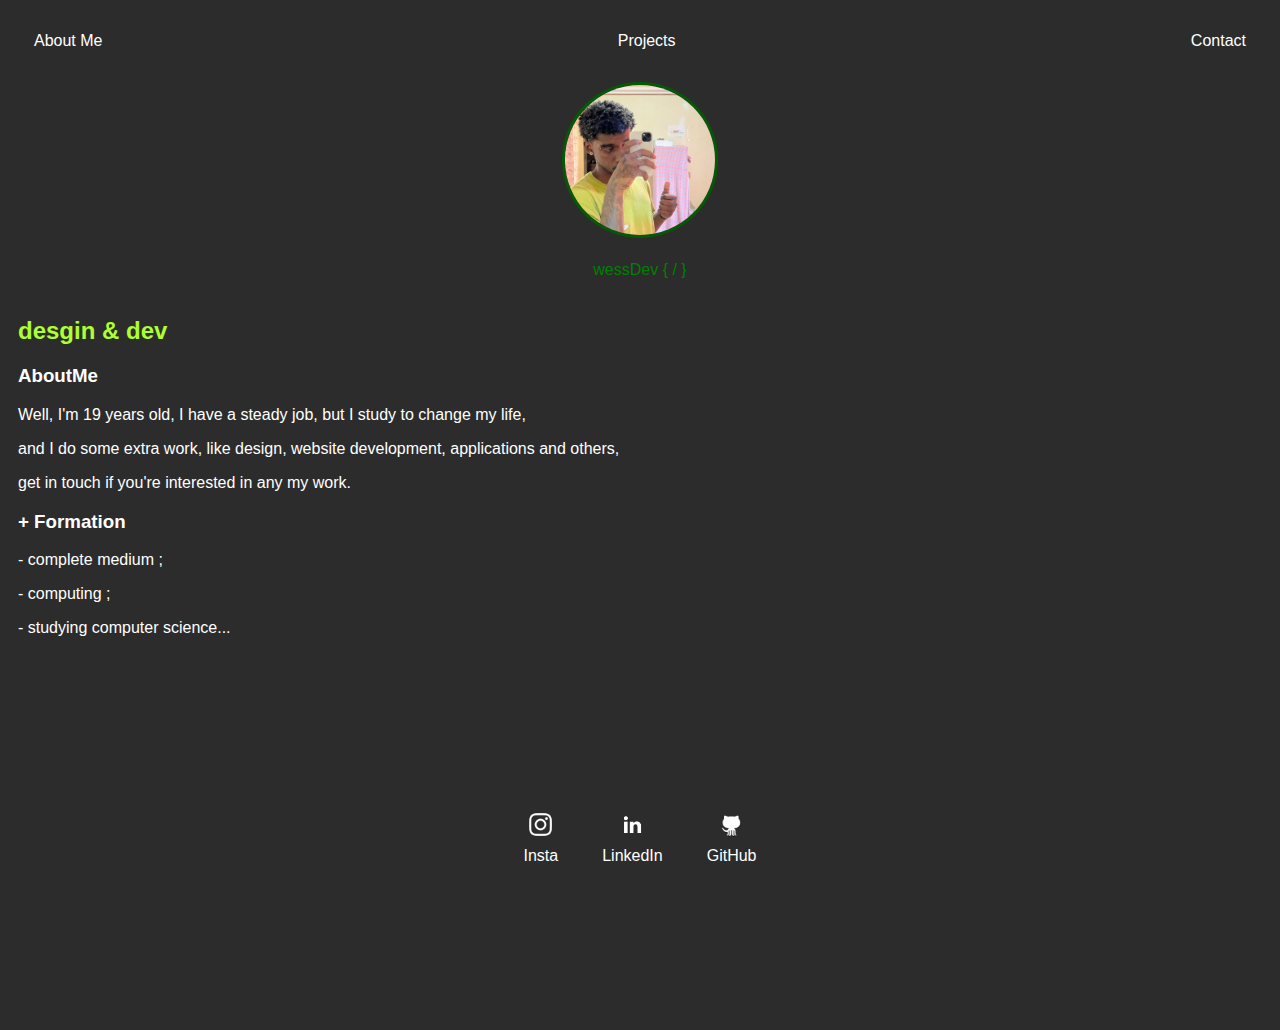
<file: index.html>
<!DOCTYPE html>
<html lang="en">
<head>
    <meta charset="UTF-8">
    <meta name="viewport" content="width=device-width, initial-scale=1.0">
    <title>Document</title>
    <link rel="stylesheet" href="index.css">
</head>
<body>
    <div class="container">
        <nav>
            <ul>
                <li>
                    <a href="aboutme.html">About Me</a>
                </li>
                <li>
                    <a href="project.html">Projects</a>
                </li>
                <li>
                    <a href="contact.html">Contact</a>
                </li>
            </ul>
        </nav>
        <header>
            <div class="center">
                <img src="./img/wess.png">
            </div>
            <div class="name">
                <hi>wessDev { / }</hi>
            </div>
            <h2>desgin & dev</h2>
        </header>

        <main>
            <section>
                <h3>AboutMe</h3>
                <p>
                    Well, I'm 19 years old, I have a steady job, but I study to change my life,
                </p>
            </section>
            <section>
                <p>
                     and I do some extra work, like design, website development, applications and others, 
                </p>
            </section>
            <section>
                <p>
                     get in touch if you're interested in any my work.
                </p>
            </section>
            <section>
                <h3>+ Formation</h3>
                <p>
                    - complete medium ;
                </p>
            </section>
            <section>
                <p>
                    - computing ;
                </p>
            </section>
            <section>
                <p>
                    - studying computer science...
                </p>
            </section>
            <section>
                <p>
                    
                </p>
            </section>
        </main>
        <footer>
            <a href="https://www.instagram.com/design.wsy/" target="_blank" rel="noopener noreferrer">
                <img src="./img/insta.png"></img>
                <p>Insta</p>
            </a>
            <a href="https://www.linkedin.com/in/wesley-marcos-9326a2294/" target="_blank" rel="noopener noreferrer">
                <img src="./img/linkedin.png"></img>
                <p>LinkedIn</p>
            </a>
            <a href="https://github.com/yxssDev" target="_blank" rel="noopener noreferrer">
                <img src="./img/images.png"></img>
                <p>GitHub</p>
            </a>
        </footer>
        </header>
    </div>
</body>
</html>
</file>
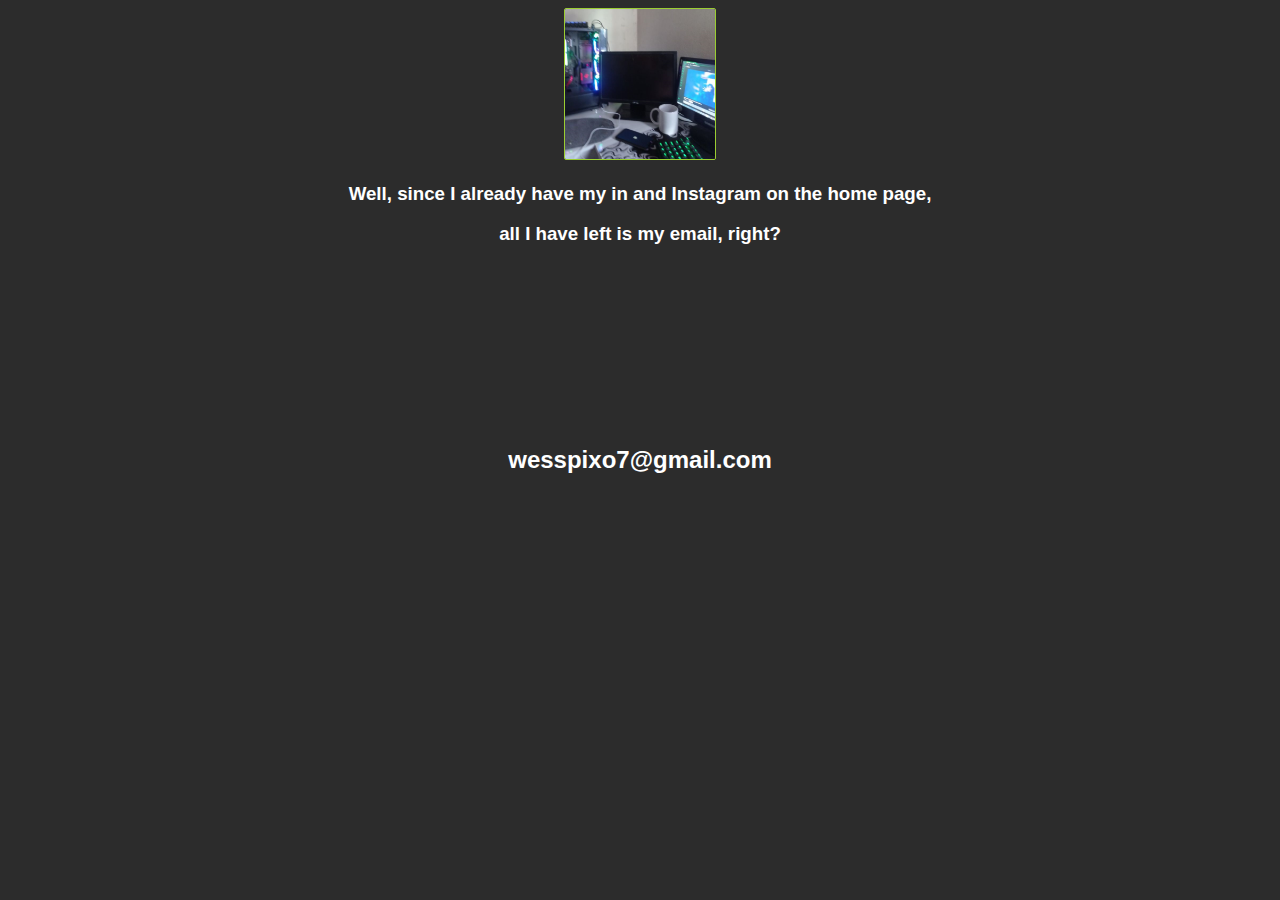
<file: contact.html>
<!DOCTYPE html>
<html lang="en">
<head>
    <meta charset="UTF-8">
    <meta name="viewport" content="width=device-width, initial-scale=1.0">
    <title>Document</title>
    <link rel="stylesheet" href="contact.css">
</head>
<body>
    <img src="./img/htt.png">
    <h3>Well, since I already have my in and Instagram on the home page,</h3>
    <h3> all I have left is my email, right?</h3>
    <br><br><br><br><br><br><br><br><br>
    <a href="mailto:@wesspixo.com">
        <h2>wesspixo7@gmail.com</h2>
    </a>
</body>
</html>
</file>
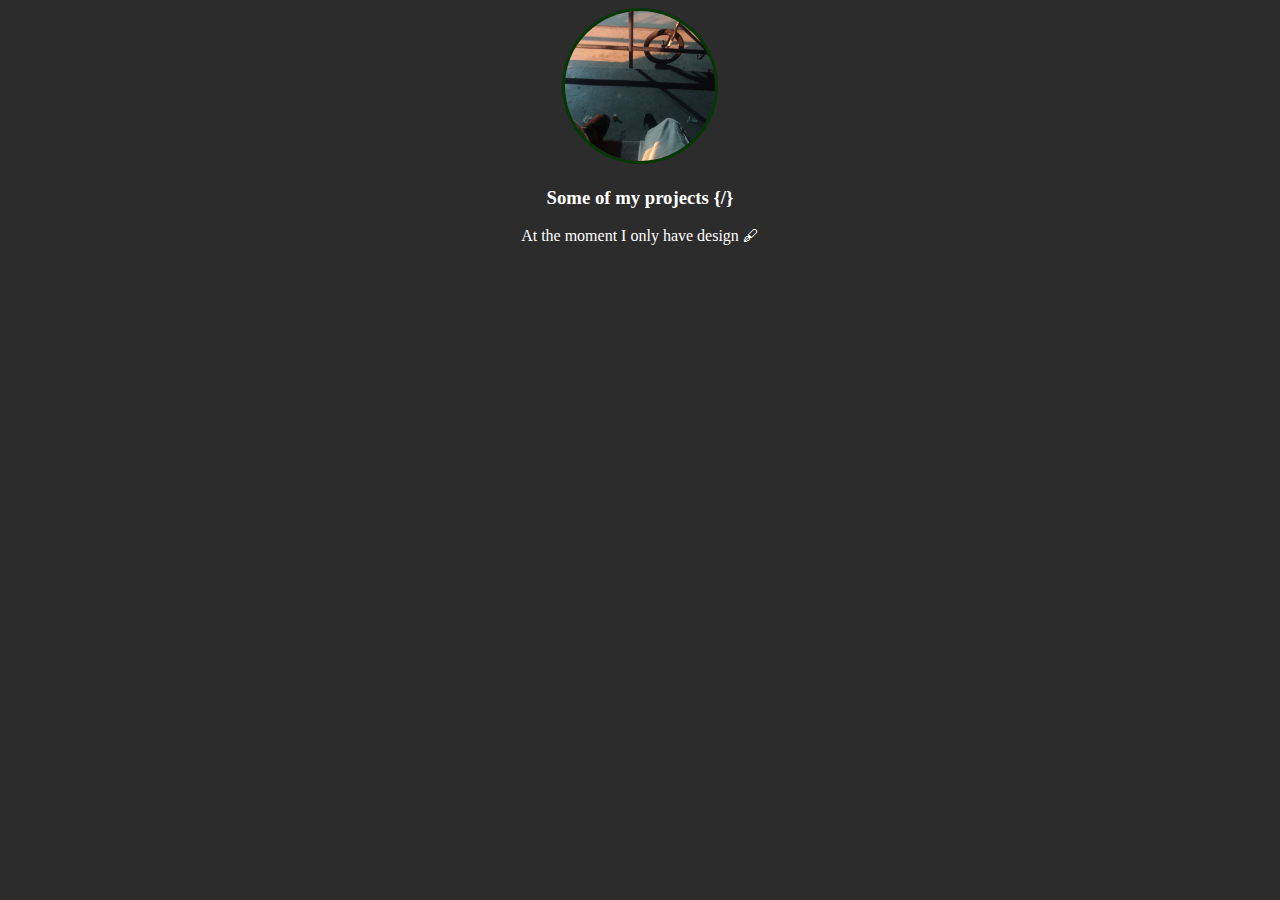
<file: project.html>
<!DOCTYPE html>
<html lang="en">
<head>
    <meta charset="UTF-8">
    <meta name="viewport" content="width=device-width, initial-scale=1.0">
    <title>Document</title>
    <link rel="stylesheet" href="project.css">
</head>
<body>
    <div class="container">
        <img src="./img/xx.png"></img>
            <h3>Some of my projects {/}</h3>
                <p>At the moment I only have design  🖋</p>

    </div>
</body>
</html>
</file>
<file: index.css>
body {
    color: white;
    background-color: rgb(44, 44, 44);
    font-family: Arial, Helvetica, sans-serif;
}
ul {
    display: flex;
    justify-content: space-between;
    list-style-type: none;
    align-items: center;
    padding: 16px;
}
a  {
    color: white;
    text-decoration: none;
}
header img {
    width: 150px;
    height: 150px;
    border-radius: 50%;
    border: 3px solid rgb(4, 90, 4);
}
.center {
    text-align: center;
}
hi {
    color: green;
}
.name {
    text-align: center;
    padding: 1.5%;
}
h2 {
    color: greenyellow;
}
footer img {
    width: 33px;
    height: 33px;
    border-radius: 50px;
}
footer {
    display: flex;
    justify-content: center;
}

footer a {
    margin: 20px;
    text-align: center;
}
footer p {
    margin: 2px;
}
.container {
    padding: 0px 10px;
}
nav a:hover {
    color: greenyellow;
}
footer a:hover {
    color: greenyellow;
}
footer {
    padding: 135px;
}
</file>
<file: contact.css>
body {
    color: white;
    background-color: rgb(44, 44, 44);
    text-align: center;
    font-family: Arial, Helvetica, sans-serif;
}
h3:hover {
    color: yellowgreen
}
img {
    height: 150px;
    width: 150px;
    border-radius: 2px;
    border: 1px solid yellowgreen;
}
a {
    text-decoration: none;
    color: white;
}
h2:hover {
    color: yellowgreen;
}
</file>
<file: project.css>
body {
    color: white;
    background-color: rgb(44, 44, 44);
}
div img {
    width: 150px;
    height: 150px;
    border-radius: 50%;
    border: 3px solid rgb(3, 56, 3);
}
.container {
    text-align: center;
}
h3:hover {
    color: yellowgreen
}
p:hover {
    color: yellowgreen
}
</file>
